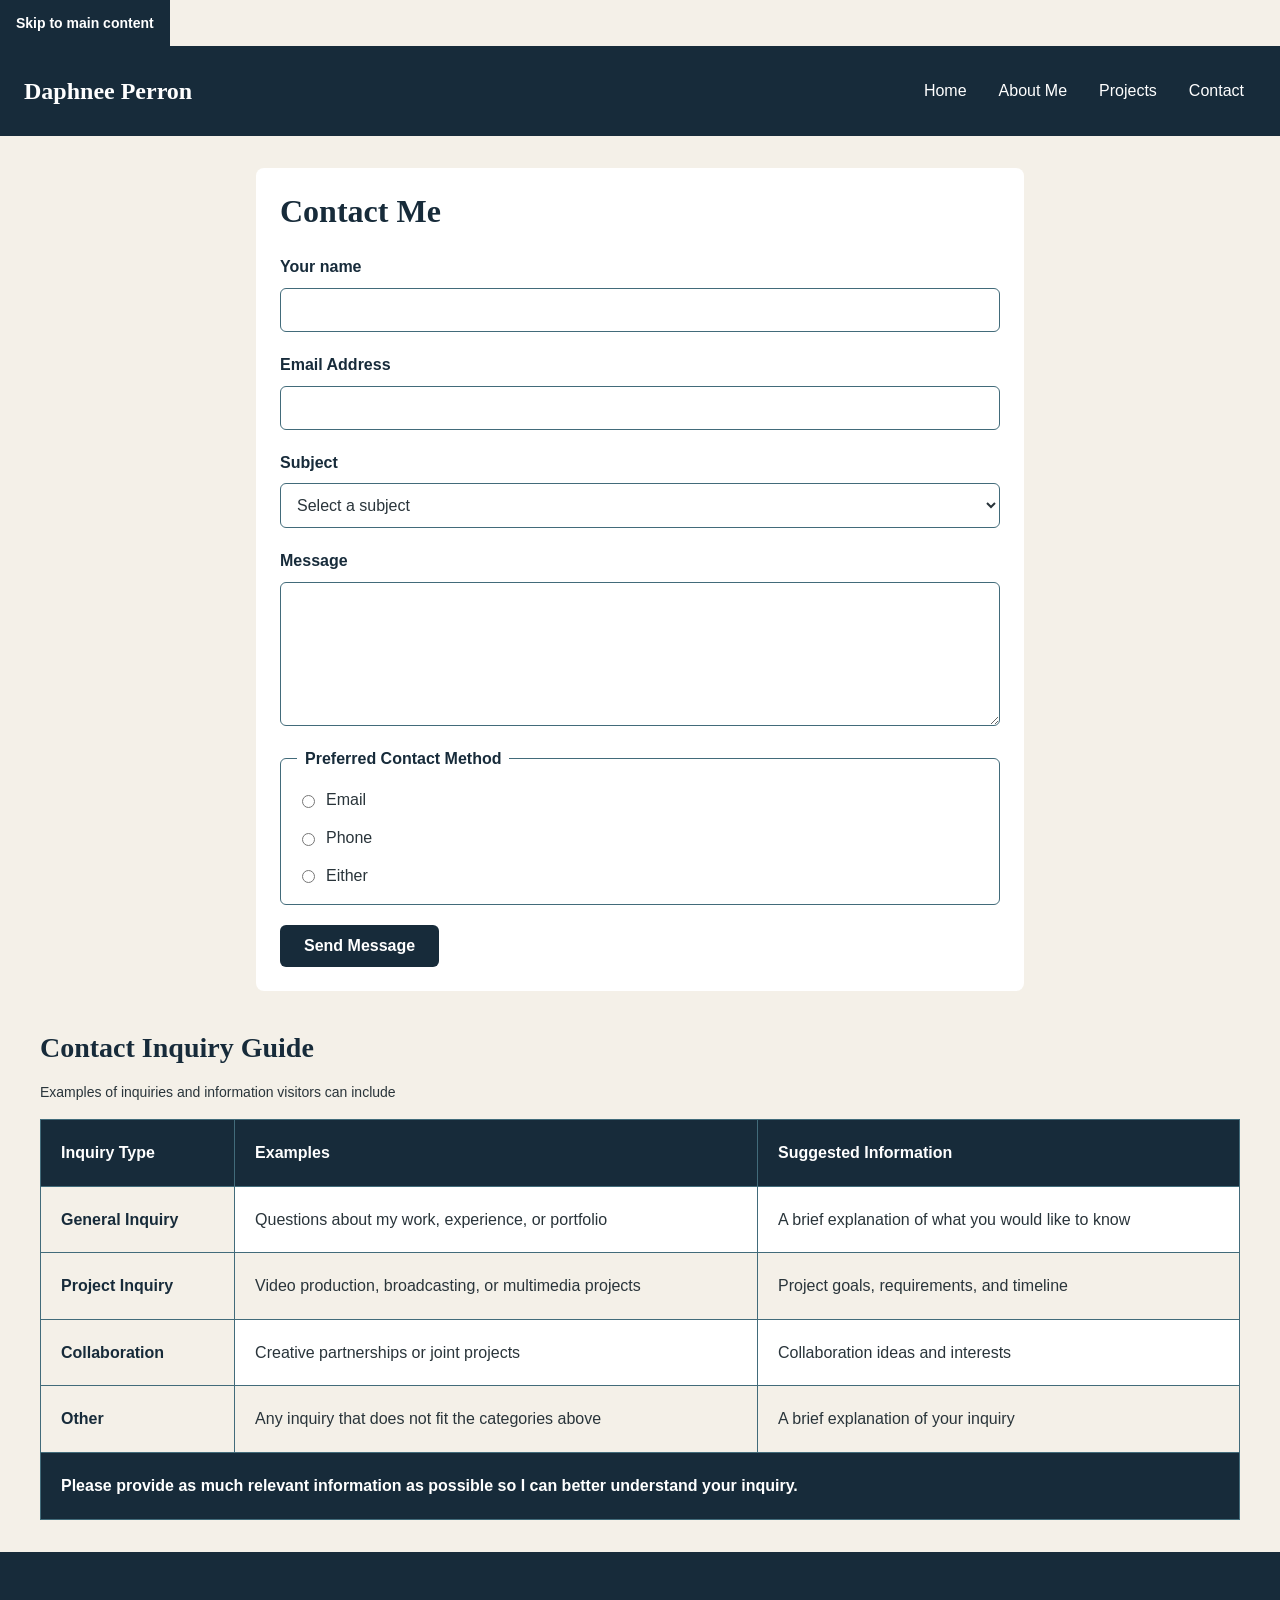
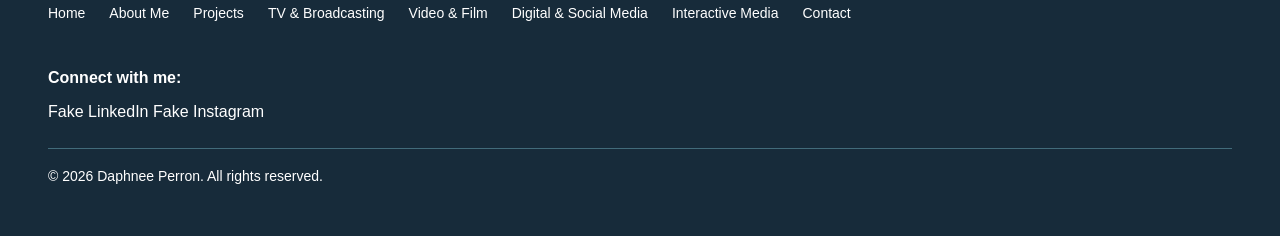
<file: contact.html>
<!DOCTYPE html>
<html lang="en">
<head>
    <meta charset="UTF-8">
    <meta name="viewport" content="width=device-width, initial-scale=1.0">
    <title>Contact Me</title>
    <link rel="stylesheet" href="styles.css">
</head>


<body>

     <!-- SKIP LINK -->
    <a href="#main-content" class="skip-link">Skip to main content</a>


    <!-- HEADER -->
    <header class="site-header">

        <!-- Personal branding / name -->
        <div class="site-branding">
            <a href="index.html">Daphnee Perron</a>
        </div>

        <!-- Main navigation -->
        <nav class="main-navigation" aria-label="Main navigation">
            <ul>
                <li><a href="index.html">Home</a></li>
                <li><a href="about.html">About Me</a></li>
                <li><a href="projects.html">Projects</a>
                    <!-- PROJECT CATEGORY PAGES -->
                    <ul><li><a href="tv-broadcasting.html">TV & Broadcasting</a></li>
                        <li><a href="video-film.html">Video & Film</a></li>
                        <li><a href="digital-social-media.html">Digital & Social Media</a></li>
                        <li><a href="interactive-media.html">Interactive Media</a></li>
                    </ul>
                </li>
                <li><a href="contact.html" aria-current="page">Contact</a></li>
            </ul>
        </nav>

    </header>


    <!-- MAIN CONTENT -->
    <main id="main-content" class="contact-main">

    <!-- CONTACT FORM -->
<section class="contact-form-section" aria-labelledby="contact-form-heading">

    <h1 id="contact-form-heading">Contact Me</h1>

    <!-- POST is the best method as it doesn't place submitted form values directly into the URL which GET does. This is important as the contact form collects personal information (names, email addresses, and messages.) -->
    <form class="contact-form" method="post">

        <!-- NAME -->
        <div class="form-group">
            <label for="name">Your name</label>
            <input 
                type="text" 
                id="name" 
                name="name" 
                required>
        </div>

        <!-- EMAIL -->
        <div class="form-group">
            <label for="email">Email Address</label>
            <input 
                type="email" 
                id="email" 
                name="email" 
                required>
        </div>

        <!-- SUBJECT -->
        <div class="form-group">
            <label for="subject">Subject</label>
            <select id="subject" name="subject">
                <option value="">Select a subject</option>
                <option value="general">General Inquiry</option>
                <option value="project-inquiry">Project Inquiry</option>
                <option value="collaboration">Collaboration</option>
                <option value="other">Other</option>
            
            </select>
        </div>


        <!-- MESSAGE -->
        <div class="form-group">
            <label for="message">Message</label>

            <textarea 
                id="message" 
                name="message" 
                rows="6" 
                required></textarea>
        </div>

        <!-- PREFERRED CONTACT METHOD -->
        <fieldset class="contact-preference">
            <legend>Preferred Contact Method</legend>

            <div>
                <input
                    type="radio"
                    id="contact-email"
                    name="contact-method"
                    value="email">
                <label for="contact-email">Email</label>
            </div>

            <div>
                <input
                    type="radio"
                    id="contact-phone"
                    name="contact-method"
                    value="phone">
                <label for="contact-phone">Phone</label>
            </div>

            <div>
                <input
                    type="radio"
                    id="contact-either"
                    name="contact-method"
                    value="either">
                <label for="contact-either">Either</label>
            </div>

        </fieldset>

        <!-- SUBMIT BUTTON -->
        <button type="submit">Send Message</button>

    </form>
</section>

<!-- CONTACT INQUIRY GUIDE -->
<section class="inquiry-guide" aria-labelledby="inquiry-guide-heading">

    <h2 id="inquiry-guide-heading">Contact Inquiry Guide</h2>

    <div class="contact-table-wrapper">
        <table class="inquiry-table">
        <!-- TABLE CAPTION -->
        <caption>Examples of inquiries and information visitors can include</caption>

        <!-- TABLE HEADER -->
        <thead>
            <tr>
                <th scope="col">Inquiry Type</th>
                <th scope="col">Examples</th>
                <th scope="col">Suggested Information</th>
            </tr>
        </thead>

        <!-- TABLE BODY -->
        <tbody>
            <tr>
                <th scope="row">General Inquiry</th>
                <td data-label="Examples">Questions about my work, experience, or portfolio</td>
                <td data-label="Suggested Information">A brief explanation of what you would like to know</td>
            </tr>

            <tr>
                <th scope="row">Project Inquiry</th>
                <td data-label="Examples">Video production, broadcasting, or multimedia projects</td>
                <td data-label="Suggested Information">Project goals, requirements, and timeline</td>
            </tr>

            <tr>
                <th scope="row">Collaboration</th>
                <td data-label="Examples">Creative partnerships or joint projects</td>
                <td data-label="Suggested Information">Collaboration ideas and interests</td>
            </tr>

            <tr>
                <th scope="row">Other</th>
                <td data-label="Examples">Any inquiry that does not fit the categories above</td>
                <td data-label="Suggested Information">A brief explanation of your inquiry</td>
            </tr>

        </tbody>
        <tfoot>
                    <tr>
                        <td colspan="3">
                            Please provide as much relevant information
                            as possible so I can better understand your inquiry.
                        </td>
                    </tr>
                </tfoot>

            </table>
    </div>

        </section>

    </main>

    <!-- FOOTER -->
    <footer class="site-footer">

        <!-- Footer navigation -->
        <nav class="footer-navigation" aria-label="Footer navigation">
            <ul>
                <li><a href="index.html">Home</a></li>
                <li><a href="about.html">About Me</a></li>
                <li><a href="projects.html">Projects</a></li>
                <li><a href="tv-broadcasting.html">TV & Broadcasting</a></li>
                <li><a href="video-film.html">Video & Film</a></li>
                <li><a href="digital-social-media.html">Digital & Social Media</a></li>
                <li><a href="interactive-media.html">Interactive Media</a></li>
                <li><a href="contact.html" aria-current="page">Contact</a></li>
            </ul>

        </nav>


        <!-- Social media links -->
        <section class="footer-social" aria-label="Social media links">
            <p>Connect with me:</p>
            <!-- LinkedIn -->
             <a href="https://www.fake-example.com">Fake LinkedIn</a>
            <!-- Instagram -->
             <a href="https://www.fake-example.com">Fake Instagram</a>
        </section>


        <p class="footer-copyright">&copy; 2026 Daphnee Perron. All rights reserved.</p>

    </footer>

</body>
</html>
</file>
<file: styles.css>
/* GLOBAL BOX SIZING */
*,
*::before,
*::after {
    box-sizing: border-box;
}

/* COLOUR PALETTE */
:root {
    --color-primary: #172B3A;
    --color-secondary: #426B7A;
    --color-background: #F4F0E8;
    --color-accent: #D87562;
    --color-text: #29343A;
    --color-surface: #FFFFFF;
}

/* TYPOGRAPHIC BASELINE */
html {
    font-size: 100%;
}

body {
    margin: 0;
    background-color: var(--color-background);
    color: var(--color-text);
    font-family: Arial, Helvetica, sans-serif;
    font-size: 1rem;
    line-height: 1.6;
}

/* TYPOGRAPHY */
h1,
h2,
h3,
h4 {
    color: var(--color-primary);
    font-family: Georgia, "Times New Roman", serif;
    line-height: 1.2;
}

h1 {
    font-size: 2rem;
}

h2 {
    font-size: 1.75rem;
}

h3 {
    font-size: 1.375rem;
}

h4 {
    font-size: 1.125rem;
}

p {
    margin-bottom: 1rem;
}

/* SITE-WIDE IMAGE RULE */
img {
    max-width: 100%;
    height: auto;
}

/* HEADER */
.site-header {
    display: flex;
    flex-direction: column;
    align-items: center;
    gap: 1rem;
    padding: 1.5rem;
    background-color: var(--color-primary);
    color: var(--color-surface);
}

/* PERSONAL BRANDING */
.site-branding {
    font-family: Georgia, "Times New Roman", serif;
    font-size: 1.5rem;
    font-weight: bold;
}

.site-branding a {
    color: var(--color-surface);
    text-decoration: none;
}

.site-branding a:hover {
    color: var(--color-accent);
}

.site-branding a:focus-visible {
    outline: 3px solid var(--color-surface);
    outline-offset: 4px;
}

/* SKIP TO MAIN CONTENT LINK */
.skip-link {
    display: inline-block;
    padding: 0.75rem 1rem;
    background-color: var(--color-primary);
    color: var(--color-surface);
    font-family: Arial, Helvetica, sans-serif;
    font-size: 0.875rem;
    font-weight: bold;
    text-decoration: none;
}

/* HOVER EFFECT */
.skip-link:hover {
    background-color: var(--color-secondary);
    color: var(--color-surface);
    text-decoration: underline;
}

/* KEYBOARD FOCUS */
.skip-link:focus-visible {
    outline: 3px solid var(--color-accent);
    outline-offset: 3px;
}

/* MAIN NAVIGATION */
.main-navigation {
    width: 100%;
}

.main-navigation ul {
    margin: 0;
    padding: 0;
    list-style: none;
}

.main-navigation > ul {
    display: flex;
    flex-direction: column;
    align-items: center;
    gap: 0.5rem;
}

/* NAVIGATION LINKS */
.main-navigation a {
    display: block;
    padding: 0.5rem 0.75rem;
    color: var(--color-surface);
    font-family: Arial, Helvetica, sans-serif;
    font-size: 1rem;
    text-decoration: none;
}

.main-navigation a:hover {
    text-decoration: underline;
    text-decoration-color: var(--color-accent);
    text-decoration-thickness: 0.15rem;
    text-underline-offset: 0.3rem;
}

/* PROJECTS SUBMENU */
.main-navigation > ul > li > ul {
    display: flex;
    flex-direction: column;
    align-items: center;
    padding-left: 1rem;
}

.main-navigation > ul > li > ul a {
    font-size: 0.875rem;
}

/* KEYBOARD FOCUS */
.main-navigation a:focus-visible {
    outline: 3px solid var(--color-surface);
    outline-offset: 3px;
}

/* WIDER SCREENS */
@media (min-width: 48rem) {

    .site-header {
        flex-direction: row;
        justify-content: space-between;
        align-items: center;
    }

    .main-navigation {
        width: auto;
    }

    .main-navigation > ul {
        flex-direction: row;
        justify-content: flex-end;
        gap: 0.5rem;
    }

    /* PROJECTS DROPDOWN */
    .main-navigation > ul > li {
        position: relative;
    }

    .main-navigation > ul > li > ul {
        display: none;
        position: absolute;
        top: 100%;
        left: 0;
        z-index: 10;
        min-width: 13rem;
        align-items: flex-start;
        padding: 0.5rem;
        background-color: var(--color-primary);
    }

    .main-navigation > ul > li:hover > ul,
    .main-navigation > ul > li:focus-within > ul {
        display: flex;
    }

}

/* MAIN CONTENT */
.home-main {
    display: grid;
    grid-template-columns: 1fr;
    gap: 3rem;
    width: min(100% - 2rem, 75rem);
    margin: 0 auto;
    padding: 2rem 0;
}

/* HERO SECTION */
.hero-section {
    display: grid;
    grid-template-columns: 1fr;
    gap: 1.5rem;
    align-items: center;
}

/* SECTION SPACING */
.work-section,
.connect-section {
    padding: 2rem 0;
}

/* SECTION HEADINGS */
.work-section h2,
.connect-section h2 {
    margin-bottom: 1rem;
}

/* PROJECT GRID */
.project-grid {
    display: flex;
    flex-direction: column;
    gap: 1.5rem;
}

/* PROJECT CARDS */
.project-card {
    padding: 1.5rem;
    background-color: var(--color-surface);
    border-radius: 0.5rem;
}

/* PROJECT CARD IMAGES */
.project-card img {
    display: block;
    width: 100%;
    height: auto;
    border-radius: 0.25rem;
}

/* PROJECT CARD HEADINGS */
.project-card h3 {
    margin-top: 1rem;
}

/* LINKS */
.home-main a {
    color: var(--color-secondary);
    font-weight: bold;
}

.home-main a:hover {
    color: var(--color-primary);
}

/* TABLET AND DESKTOP */
@media (min-width: 48rem) {

    .home-main {
        gap: 4rem;
        padding: 3rem 0;
    }

    /* TWO-COLUMN HERO */
    .hero-section {
        grid-template-columns: 1.2fr 0.8fr;
        gap: 3rem;
    }

    /* PROJECT CARDS IN A ROW */
    .project-grid {
        flex-direction: row;
        flex-wrap: wrap;
    }

    .project-card {
        flex: 1 1 calc(50% - 1.5rem);
    }

}

/* FOOTER */
.site-footer {
    display: flex;
    flex-direction: column;
    gap: 1.5rem;
    padding: 2rem 1.5rem;
    background-color: var(--color-primary);
    color: var(--color-surface);
}

/* FOOTER NAVIGATION */
.footer-navigation ul {
    display: flex;
    flex-direction: column;
    gap: 0.5rem;
    margin: 0;
    padding: 0;
    list-style: none;
}

.footer-navigation a {
    color: var(--color-surface);
    font-size: 0.875rem;
    text-decoration: none;
}

.footer-navigation a:hover {
    text-decoration: underline;
    text-decoration-color: var(--color-accent);
    text-underline-offset: 0.25rem;
}

/* SOCIAL MEDIA LINKS */
.footer-social p {
    margin-bottom: 0.5rem;
    font-weight: bold;
}

.footer-social a {
    color: var(--color-surface);
    text-decoration: none;
}

.footer-social a:hover {
    text-decoration: underline;
    text-decoration-color: var(--color-accent);
}

/* COPYRIGHT */
.footer-copyright {
    margin: 0;
    padding-top: 1rem;
    border-top: 1px solid var(--color-secondary);
    font-size: 0.875rem;
}

/* KEYBOARD FOCUS */
.site-footer a:focus-visible {
    outline: 3px solid var(--color-surface);
    outline-offset: 4px;
}

/* WIDER SCREENS */
@media (min-width: 48rem) {

    .site-footer {
        padding: 3rem;
    }

    .footer-navigation ul {
        flex-direction: row;
        flex-wrap: wrap;
        gap: 1rem 1.5rem;
    }

}

/* ABOUT ME PAGE */
.about-main {
    display: grid;
    grid-template-columns: 1fr;
    gap: 2.5rem;
    width: min(100% - 2rem, 75rem);
    margin: 0 auto;
    padding: 2rem 0;
}

/* ABOUT ME SECTIONS */
.about-main > section {
    padding: 1.5rem 0;
}

/* TABLET AND DESKTOP */
@media (min-width: 48rem) {
    .about-main {
        gap: 3rem;
        padding: 3rem 0;
    }

    .about-main > section {
        padding: 2rem 0;
    }
}

/* ABOUT ME INTRODUCTION */
.about-intro {
    display: grid;
    grid-template-columns: 1fr;
    gap: 1.5rem;
    align-items: center;
}

/* INTRODUCTION HEADING */
.about-intro h1 {
    margin: 0;
}

/* INTRODUCTORY TEXT */
.about-intro-text {
    max-width: 40rem;
}

/* PROFILE PHOTOGRAPH */
.about-photo img {
    display: block;
    width: 100%;
    max-width: 25rem;
    height: auto;
    margin: 0 auto;
    border-radius: 0.5rem;
}

/* ABOUT ME INTRODUCTION — DESKTOP */
.about-intro {
    grid-template-columns: 1.2fr 0.8fr;
    gap: 3rem;
}

.about-intro h1 {
    grid-column: 1 / -1;
}

.about-photo img {
    max-width: 100%;
}

/* EDUCATION AND BACKGROUND */
.about-education > h2 {
    margin-bottom: 1.5rem;
}

.about-education article {
    padding: 1.5rem;
    margin-bottom: 1.5rem;
    background-color: var(--color-surface);
    border-left: 4px solid var(--color-accent);
    border-radius: 0.5rem;
}

.about-education article h3 {
    margin-top: 0;
    margin-bottom: 0.75rem;
}

.about-education article p {
    margin-bottom: 0;
}

/* CREATIVE INTERESTS */
.about-interests > h2 {
    margin-bottom: 1rem;
}

.about-interests > p {
    max-width: 55rem;
}

/* CREATIVE INTERESTS LIST */
.about-interests ul {
    display: flex;
    flex-direction: column;
    gap: 0.75rem;
    margin: 1.5rem 0 0;
    padding: 0;
    list-style: none;
}

.about-interests li {
    padding: 0.75rem 1rem;
    background-color: var(--color-surface);
    border-radius: 0.375rem;
    border-left: 3px solid var(--color-secondary);
}

/* GOALS AND CREATIVE VISION */
.about-main > .about-goals {
    padding: 2rem;
    background-color: var(--color-surface);
    border-radius: 0.5rem;
}

.about-goals h2 {
    margin-top: 0;
    margin-bottom: 1rem;
}

.about-goals p {
    max-width: 55rem;
}

/* EXPLORE MY WORK */
.about-main > .about-projects {
    padding: 2rem;
    background-color: var(--color-primary);
    color: var(--color-surface);
    border-radius: 0.5rem;
}

.about-projects h2 {
    margin-top: 0;
    color: var(--color-surface);
}

.about-projects p {
    max-width: 45rem;
}

/* VIEW MY PROJECTS LINK */
.about-projects a {
    display: inline-block;
    margin-top: 0.5rem;
    padding: 0.75rem 1.25rem;
    background-color: var(--color-surface);
    color: var(--color-primary);
    font-weight: bold;
    text-decoration: none;
    border-radius: 0.375rem;
}

.about-projects a:hover {
    background-color: var(--color-accent);
    color: var(--color-primary);
}

.about-projects a:focus-visible {
    outline: 3px solid var(--color-surface);
    outline-offset: 4px;
}

/* ABOUT ME PAGE — DESKTOP ADJUSTMENTS */
@media (min-width: 48rem) {

    /* EDUCATION CARDS */
    .about-education {
        display: grid;
        grid-template-columns: repeat(2, 1fr);
        gap: 1.5rem;
    }

    .about-education > h2 {
        grid-column: 1 / -1;
    }

    .about-education article {
        margin-bottom: 0;
    }

    /* CREATIVE INTERESTS */
    .about-interests ul {
        flex-direction: row;
        flex-wrap: wrap;
    }

    .about-interests li {
        flex: 1 1 calc(50% - 0.75rem);
    }

    /* GOALS AND CREATIVE VISION */
    .about-main > .about-goals {
        padding: 2.5rem;
    }
    
    /* EXPLORE MY WORK */
    .about-main > .about-projects {
        padding: 3rem;
    }
}

/* PROJECTS PAGE */
.projects-main {
    display: grid;
    grid-template-columns: 1fr;
    gap: 2.5rem;
    width: min(100% - 2rem, 75rem);
    margin: 0 auto;
    padding: 2rem 0;
}

/* PROJECTS INTRODUCTION */
.projects-intro h1 {
    margin-top: 0;
    margin-bottom: 1rem;
}

.projects-intro p {
    max-width: 55rem;
}

/* PROJECT CATEGORY COLLECTION */
.project-categories {
    display: grid;
    grid-template-columns: 1fr;
    gap: 1.5rem;
}

.project-categories > h2 {
    margin-bottom: 0;
}

.project-categories > p {
    max-width: 55rem;
}

/* PROJECT CATEGORY CARDS */
.project-category-card {
    display: flex;
    flex-direction: column;
    padding: 1.5rem;
    background-color: var(--color-surface);
    border-radius: 0.5rem;
    border-top: 4px solid var(--color-accent);
}

.project-category-card h3 {
    margin-top: 0;
    margin-bottom: 1rem;
}

/* PROJECT CARD IMAGES */
.project-card-image {
    margin-bottom: 1rem;
}

.project-card-image img {
    display: block;
    width: 100%;
    aspect-ratio: 4 / 3;
    object-fit: cover;
    border-radius: 0.375rem;
}

/* PROJECT CARD DESCRIPTIONS */
.project-category-card p {
    margin-bottom: 1.5rem;
}

/* PROJECT CATEGORY LINKS */
.project-category-card a {
    display: inline-block;
    align-self: flex-start;
    margin-top: auto;
    padding: 0.75rem 1rem;
    background-color: var(--color-primary);
    color: var(--color-surface);
    font-weight: bold;
    text-decoration: none;
    border-radius: 0.375rem;
}

.project-category-card a:hover {
    background-color: var(--color-secondary);
    color: var(--color-surface);
}

.project-category-card a:focus-visible {
    outline: 3px solid var(--color-accent);
    outline-offset: 3px;
}

/* CONTACT CALL TO ACTION */
.projects-contact {
    padding: 2rem;
    background-color: var(--color-primary);
    color: var(--color-surface);
    border-radius: 0.5rem;
}

.projects-contact h2 {
    margin-top: 0;
    color: var(--color-surface);
}

.projects-contact p {
    max-width: 45rem;
}

/* GET IN TOUCH LINK */
.projects-contact a {
    display: inline-block;
    margin-top: 0.5rem;
    padding: 0.75rem 1.25rem;
    background-color: var(--color-surface);
    color: var(--color-primary);
    font-weight: bold;
    text-decoration: none;
    border-radius: 0.375rem;
}

.projects-contact a:hover {
    background-color: var(--color-accent);
    color: var(--color-primary);
}

.projects-contact a:focus-visible {
    outline: 3px solid var(--color-surface);
    outline-offset: 4px;
}

/* PROJECTS PAGE — DESKTOP ADJUSTMENTS */
@media (min-width: 48rem) {

    /* OVERALL LAYOUT */
    .projects-main {
        gap: 3rem;
        padding: 3rem 0;
    }

    /* PROJECT CATEGORY GRID */
    .project-categories {
        grid-template-columns: repeat(2, 1fr);
        gap: 2rem;
    }

    .project-categories > h2,
    .project-categories > p {
        grid-column: 1 / -1;
    }

    /* PROJECT CATEGORY CARDS */
    .project-category-card {
        padding: 1.75rem;
    }

    /* CONTACT CALL TO ACTION */
    .projects-contact {
        padding: 3rem;
    }
}

/* TV AND BROADCASTING PAGE */
.broadcasting-main {
    display: grid;
    grid-template-columns: 1fr;
    gap: 2.5rem;
    width: min(100% - 2rem, 75rem);
    margin: 0 auto;
    padding: 2rem 0;
}

/* BROADCASTING INTRODUCTION */
.broadcasting-intro h1 {
    margin-top: 0;
    margin-bottom: 1rem;
}

.broadcasting-intro p {
    max-width: 55rem;
}

/* BROADCASTING PROJECT SHOWCASE */
.broadcasting-projects {
    display: grid;
    grid-template-columns: 1fr;
    gap: 1.5rem;
}

.broadcasting-projects > h2 {
    margin-bottom: 0;
}

.broadcasting-projects > p {
    max-width: 55rem;
}

/* BROADCASTING PROJECT CARDS */
.broadcasting-card {
    display: flex;
    flex-direction: column;
    padding: 1.5rem;
    background-color: var(--color-surface);
    border-radius: 0.5rem;
    border-top: 4px solid var(--color-accent);
}

.broadcasting-card h3 {
    margin-top: 0;
    margin-bottom: 1rem;
}

/* PROJECT IMAGES */
.broadcasting-card img {
    display: block;
    width: 100%;
    aspect-ratio: 4 / 3;
    object-fit: cover;
    margin-bottom: 1rem;
    border-radius: 0.375rem;
}

/* PROJECT DESCRIPTIONS */
.broadcasting-card p {
    margin-bottom: 1rem;
}

/* PROJECT DETAILS */
.broadcasting-card h4 {
    margin-bottom: 0.5rem;
}

.broadcasting-card ul {
    margin-top: 0;
    padding-left: 1.25rem;
}

.broadcasting-card li {
    margin-bottom: 0.5rem;
}

/* BROADCASTING CONTACT SECTION */
.broadcasting-contact {
    padding: 2rem;
    background-color: var(--color-primary);
    color: var(--color-surface);
    border-radius: 0.5rem;
}

.broadcasting-contact h2 {
    margin-top: 0;
    color: var(--color-surface);
}

.broadcasting-contact p {
    max-width: 45rem;
}

/* GET IN TOUCH LINK */
.broadcasting-contact a {
    display: inline-block;
    margin-top: 0.5rem;
    padding: 0.75rem 1.25rem;
    background-color: var(--color-surface);
    color: var(--color-primary);
    font-weight: bold;
    text-decoration: none;
    border-radius: 0.375rem;
}

.broadcasting-contact a:hover {
    background-color: var(--color-accent);
    color: var(--color-primary);
}

.broadcasting-contact a:focus-visible {
    outline: 3px solid var(--color-surface);
    outline-offset: 4px;
}

/* TV AND BROADCASTING — DESKTOP ADJUSTMENTS */
@media (min-width: 48rem) {

    /* OVERALL PAGE LAYOUT */
    .broadcasting-main {
        gap: 3rem;
        padding: 3rem 0;
    }

    /* PROJECT SHOWCASE */
    .broadcasting-projects {
        grid-template-columns: repeat(2, 1fr);
        gap: 2rem;
    }

    .broadcasting-projects > h2,
    .broadcasting-projects > p {
        grid-column: 1 / -1;
    }

    /* THIRD PROJECT CARD */
    .broadcasting-card:last-child {
        grid-column: 1 / -1;
        width: 100%;
        max-width: 38rem;
        justify-self: center;
    }

    /* PROJECT CARD SPACING */
    .broadcasting-card {
        padding: 1.75rem;
    }

    /* CONTACT SECTION */
    .broadcasting-contact {
        padding: 3rem;
    }
}


/* VIDEO & FILM PAGE */

/* MAIN PAGE LAYOUT */
.video-film-main {
    display: grid;
    grid-template-columns: 1fr;
    gap: 2.5rem;
    width: min(100% - 2rem, 75rem);
    margin: 0 auto;
    padding: 2rem 0;
}

/* PAGE INTRODUCTION */
.video-film-intro h1 {
    margin-top: 0;
    margin-bottom: 1rem;
}

.video-film-intro p {
    max-width: 55rem;
}

/* PROJECT SHOWCASE */
.video-film-projects {
    display: grid;
    grid-template-columns: 1fr;
    gap: 1.5rem;
}

.video-film-projects > h2 {
    margin-bottom: 0;
}

.video-film-projects > p {
    max-width: 55rem;
}

/* INDIVIDUAL PROJECT CARDS */
.video-film-card {
    display: flex;
    flex-direction: column;
    padding: 1.5rem;
    background-color: var(--color-surface);
    border-radius: 0.5rem;
    border-top: 4px solid var(--color-accent);
}

.video-film-card h3 {
    margin-top: 0;
    margin-bottom: 1rem;
}

.video-film-card img {
    display: block;
    width: 100%;
    aspect-ratio: 4 / 3;
    object-fit: cover;
    margin-bottom: 1rem;
    border-radius: 0.375rem;
}

.video-film-card p {
    margin-bottom: 1rem;
}

.video-film-card h4 {
    margin-bottom: 0.5rem;
}

.video-film-card ul {
    margin-top: 0;
    padding-left: 1.25rem;
}

.video-film-card li {
    margin-bottom: 0.5rem;
}

/* CONTACT SECTION */
.video-film-contact {
    padding: 2rem;
    background-color: var(--color-primary);
    color: var(--color-surface);
    border-radius: 0.5rem;
}

.video-film-contact h2 {
    margin-top: 0;
    color: var(--color-surface);
}

.video-film-contact p {
    max-width: 45rem;
}

.video-film-contact a {
    display: inline-block;
    margin-top: 0.5rem;
    padding: 0.75rem 1.25rem;
    background-color: var(--color-surface);
    color: var(--color-primary);
    font-weight: bold;
    text-decoration: none;
    border-radius: 0.375rem;
}

.video-film-contact a:hover {
    background-color: var(--color-accent);
    color: var(--color-primary);
}

.video-film-contact a:focus-visible {
    outline: 3px solid var(--color-surface);
    outline-offset: 4px;
}

/* DESKTOP LAYOUT */
@media (min-width: 48rem) {

    .video-film-main {
        gap: 3rem;
        padding: 3rem 0;
    }

    .video-film-projects {
        grid-template-columns: repeat(2, 1fr);
        gap: 2rem;
    }

    .video-film-projects > h2,
    .video-film-projects > p {
        grid-column: 1 / -1;
    }

    .video-film-card:last-child {
        grid-column: 1 / -1;
        width: 100%;
        max-width: 38rem;
        justify-self: center;
    }

    .video-film-card {
        padding: 1.75rem;
    }

    .video-film-contact {
        padding: 3rem;
    }
}


/* DIGITAL & SOCIAL MEDIA PAGE */

/* MAIN PAGE LAYOUT */
.digital-media-main {
    display: grid;
    grid-template-columns: 1fr;
    gap: 2.5rem;
    width: min(100% - 2rem, 75rem);
    margin: 0 auto;
    padding: 2rem 0;
}

/* PAGE INTRODUCTION */
.digital-media-intro h1 {
    margin-top: 0;
    margin-bottom: 1rem;
}

.digital-media-intro p {
    max-width: 55rem;
}

/* PROJECT SHOWCASE */
.digital-media-projects {
    display: grid;
    grid-template-columns: 1fr;
    gap: 1.5rem;
}

.digital-media-projects > h2 {
    margin-bottom: 0;
}

.digital-media-projects > p {
    max-width: 55rem;
}

/* INDIVIDUAL PROJECT CARDS */
.digital-media-card {
    display: flex;
    flex-direction: column;
    padding: 1.5rem;
    background-color: var(--color-surface);
    border-radius: 0.5rem;
    border-top: 4px solid var(--color-accent);
}

.digital-media-card h3 {
    margin-top: 0;
    margin-bottom: 1rem;
}

.digital-media-card img {
    display: block;
    width: 100%;
    aspect-ratio: 4 / 3;
    object-fit: cover;
    margin-bottom: 1rem;
    border-radius: 0.375rem;
}

.digital-media-card p {
    margin-bottom: 1rem;
}

.digital-media-card h4 {
    margin-bottom: 0.5rem;
}

.digital-media-card ul {
    margin-top: 0;
    padding-left: 1.25rem;
}

.digital-media-card li {
    margin-bottom: 0.5rem;
}

/* CONTACT SECTION */
.digital-media-contact {
    padding: 2rem;
    background-color: var(--color-primary);
    color: var(--color-surface);
    border-radius: 0.5rem;
}

.digital-media-contact h2 {
    margin-top: 0;
    color: var(--color-surface);
}

.digital-media-contact p {
    max-width: 45rem;
}

.digital-media-contact a {
    display: inline-block;
    margin-top: 0.5rem;
    padding: 0.75rem 1.25rem;
    background-color: var(--color-surface);
    color: var(--color-primary);
    font-weight: bold;
    text-decoration: none;
    border-radius: 0.375rem;
}

.digital-media-contact a:hover {
    background-color: var(--color-accent);
    color: var(--color-primary);
}

.digital-media-contact a:focus-visible {
    outline: 3px solid var(--color-surface);
    outline-offset: 4px;
}

/* DESKTOP LAYOUT */
@media (min-width: 48rem) {

    .digital-media-main {
        gap: 3rem;
        padding: 3rem 0;
    }

    .digital-media-projects {
        grid-template-columns: repeat(2, 1fr);
        gap: 2rem;
    }

    .digital-media-projects > h2,
    .digital-media-projects > p {
        grid-column: 1 / -1;
    }

    .digital-media-card:last-child {
        grid-column: 1 / -1;
        width: 100%;
        max-width: 38rem;
        justify-self: center;
    }

    .digital-media-card {
        padding: 1.75rem;
    }

    .digital-media-contact {
        padding: 3rem;
    }
}


/* INTERACTIVE MEDIA PAGE */

/* MAIN PAGE LAYOUT */
.interactive-media-main {
    display: grid;
    grid-template-columns: 1fr;
    gap: 2.5rem;
    width: min(100% - 2rem, 75rem);
    margin: 0 auto;
    padding: 2rem 0;
}

/* PAGE INTRODUCTION */
.interactive-media-intro h1 {
    margin-top: 0;
    margin-bottom: 1rem;
}

.interactive-media-intro p {
    max-width: 55rem;
}

/* PROJECT SHOWCASE */
.interactive-media-projects {
    display: grid;
    grid-template-columns: 1fr;
    gap: 1.5rem;
}

.interactive-media-projects > h2 {
    margin-bottom: 0;
}

.interactive-media-projects > p {
    max-width: 55rem;
}

/* INDIVIDUAL PROJECT CARDS */
.interactive-media-card {
    display: flex;
    flex-direction: column;
    padding: 1.5rem;
    background-color: var(--color-surface);
    border-radius: 0.5rem;
    border-top: 4px solid var(--color-accent);
}

.interactive-media-card h3 {
    margin-top: 0;
    margin-bottom: 1rem;
}

.interactive-media-card img {
    display: block;
    width: 100%;
    aspect-ratio: 4 / 3;
    object-fit: cover;
    margin-bottom: 1rem;
    border-radius: 0.375rem;
}

.interactive-media-card p {
    margin-bottom: 1rem;
}

.interactive-media-card h4 {
    margin-bottom: 0.5rem;
}

.interactive-media-card ul {
    margin-top: 0;
    padding-left: 1.25rem;
}

.interactive-media-card li {
    margin-bottom: 0.5rem;
}

/* CONTACT SECTION */
.interactive-media-contact {
    padding: 2rem;
    background-color: var(--color-primary);
    color: var(--color-surface);
    border-radius: 0.5rem;
}

.interactive-media-contact h2 {
    margin-top: 0;
    color: var(--color-surface);
}

.interactive-media-contact p {
    max-width: 45rem;
}

.interactive-media-contact a {
    display: inline-block;
    margin-top: 0.5rem;
    padding: 0.75rem 1.25rem;
    background-color: var(--color-surface);
    color: var(--color-primary);
    font-weight: bold;
    text-decoration: none;
    border-radius: 0.375rem;
}

.interactive-media-contact a:hover {
    background-color: var(--color-accent);
    color: var(--color-primary);
}

.interactive-media-contact a:focus-visible {
    outline: 3px solid var(--color-surface);
    outline-offset: 4px;
}

/* DESKTOP LAYOUT */
@media (min-width: 48rem) {

    .interactive-media-main {
        gap: 3rem;
        padding: 3rem 0;
    }

    .interactive-media-projects {
        grid-template-columns: repeat(2, 1fr);
        gap: 2rem;
    }

    .interactive-media-projects > h2,
    .interactive-media-projects > p {
        grid-column: 1 / -1;
    }

    .interactive-media-card:last-child {
        grid-column: 1 / -1;
        width: 100%;
        max-width: 38rem;
        justify-self: center;
    }

    .interactive-media-card {
        padding: 1.75rem;
    }

    .interactive-media-contact {
        padding: 3rem;
    }
}


/* CONTACT PAGE */

/* MAIN PAGE LAYOUT */
.contact-main {
    display: grid;
    grid-template-columns: 1fr;
    gap: 2.5rem;
    width: min(100% - 2rem, 75rem);
    margin: 0 auto;
    padding: 2rem 0;
}

/* CONTACT FORM SECTION */
.contact-form-section {
    width: 100%;
    max-width: 48rem;
    margin: 0 auto;
    padding: 1.5rem;
    background-color: var(--color-surface);
    border-radius: 0.5rem;
}

.contact-form-section h1 {
    margin-top: 0;
    margin-bottom: 1.5rem;
}

/* CONTACT FORM */
.contact-form {
    display: flex;
    flex-direction: column;
    gap: 1.25rem;
}

/* FORM GROUPS */
.form-group {
    display: flex;
    flex-direction: column;
    gap: 0.5rem;
}

.form-group label {
    color: var(--color-primary);
    font-weight: bold;
}

/* FORM INPUTS */
.contact-form input,
.contact-form select,
.contact-form textarea {
    width: 100%;
    padding: 0.75rem;
    border: 1px solid var(--color-secondary);
    border-radius: 0.375rem;
    background-color: var(--color-surface);
    color: var(--color-text);
    font-family: Arial, Helvetica, sans-serif;
    font-size: 1rem;
}

.contact-form textarea {
    min-height: 9rem;
    resize: vertical;
}

/* FORM FIELD FOCUS */
.contact-form input:focus-visible,
.contact-form select:focus-visible,
.contact-form textarea:focus-visible {
    outline: 3px solid var(--color-secondary);
    outline-offset: 2px;
}

/* PREFERRED CONTACT METHOD */
.contact-preference {
    display: flex;
    flex-direction: column;
    gap: 0.75rem;
    margin: 0;
    padding: 1rem;
    border: 1px solid var(--color-secondary);
    border-radius: 0.375rem;
}

.contact-preference legend {
    padding: 0 0.5rem;
    color: var(--color-primary);
    font-weight: bold;
}

.contact-preference div {
    display: flex;
    align-items: center;
    gap: 0.5rem;
}

.contact-preference input {
    width: auto;
    accent-color: var(--color-secondary);
}

/* SUBMIT BUTTON */
.contact-form button {
    align-self: flex-start;
    padding: 0.75rem 1.5rem;
    border: none;
    border-radius: 0.375rem;
    background-color: var(--color-primary);
    color: var(--color-surface);
    font-family: Arial, Helvetica, sans-serif;
    font-size: 1rem;
    font-weight: bold;
    cursor: pointer;
}

.contact-form button:hover {
    background-color: var(--color-secondary);
}

.contact-form button:focus-visible {
    outline: 3px solid var(--color-accent);
    outline-offset: 3px;
}

/* CONTACT INQUIRY GUIDE */
.inquiry-guide h2 {
    margin-top: 0;
    margin-bottom: 1rem;
}

.inquiry-guide caption {
    margin-bottom: 1rem;
    color: var(--color-text);
    font-size: 0.875rem;
    text-align: left;
}


/* RESPONSIVE INQUIRY TABLE */

.contact-table-wrapper {
    width: 100%;
}

/* TABLE DEFAULT */
.inquiry-table {
    width: 100%;
    border-collapse: collapse;
    background-color: var(--color-surface);
}

.inquiry-table th,
.inquiry-table td {
    padding: 1rem;
    border: 1px solid var(--color-secondary);
    text-align: left;
    vertical-align: top;
}

.inquiry-table thead th {
    background-color: var(--color-primary);
    color: var(--color-surface);
}

.inquiry-table tbody th {
    color: var(--color-primary);
    background-color: var(--color-background);
}

.inquiry-table tbody tr:nth-child(even) td {
    background-color: var(--color-background);
}

.inquiry-table tfoot td {
    background-color: var(--color-primary);
    color: var(--color-surface);
    font-weight: bold;
}

/* MOBILE TABLE LAYOUT */
@media (max-width: 47.99rem) {

    .inquiry-table,
    .inquiry-table tbody,
    .inquiry-table tr,
    .inquiry-table th,
    .inquiry-table td {
        display: block;
        width: 100%;
    }

    .inquiry-table thead {
        position: absolute;
        width: 1px;
        height: 1px;
        padding: 0;
        margin: -1px;
        overflow: hidden;
        clip: rect(0, 0, 0, 0);
        white-space: nowrap;
        border: 0;
    }

    .inquiry-table tbody tr {
        margin-bottom: 1.25rem;
        border: 1px solid var(--color-secondary);
        border-radius: 0.375rem;
        overflow: hidden;
    }

    .inquiry-table tbody th {
        padding: 1rem;
        background-color: var(--color-primary);
        color: var(--color-surface);
    }

    .inquiry-table tbody td {
        display: grid;
        grid-template-columns: 1fr;
        gap: 0.375rem;
        padding: 1rem;
    }

    .inquiry-table tbody td::before {
        content: attr(data-label);
        color: var(--color-primary);
        font-weight: bold;
    }

    .inquiry-table tfoot td {
        padding: 1rem;
    }
}

/* DESKTOP TABLE LAYOUT */
@media (min-width: 48rem) {

    .inquiry-table th,
    .inquiry-table td {
        padding: 1.25rem;
    }
}
</file>
